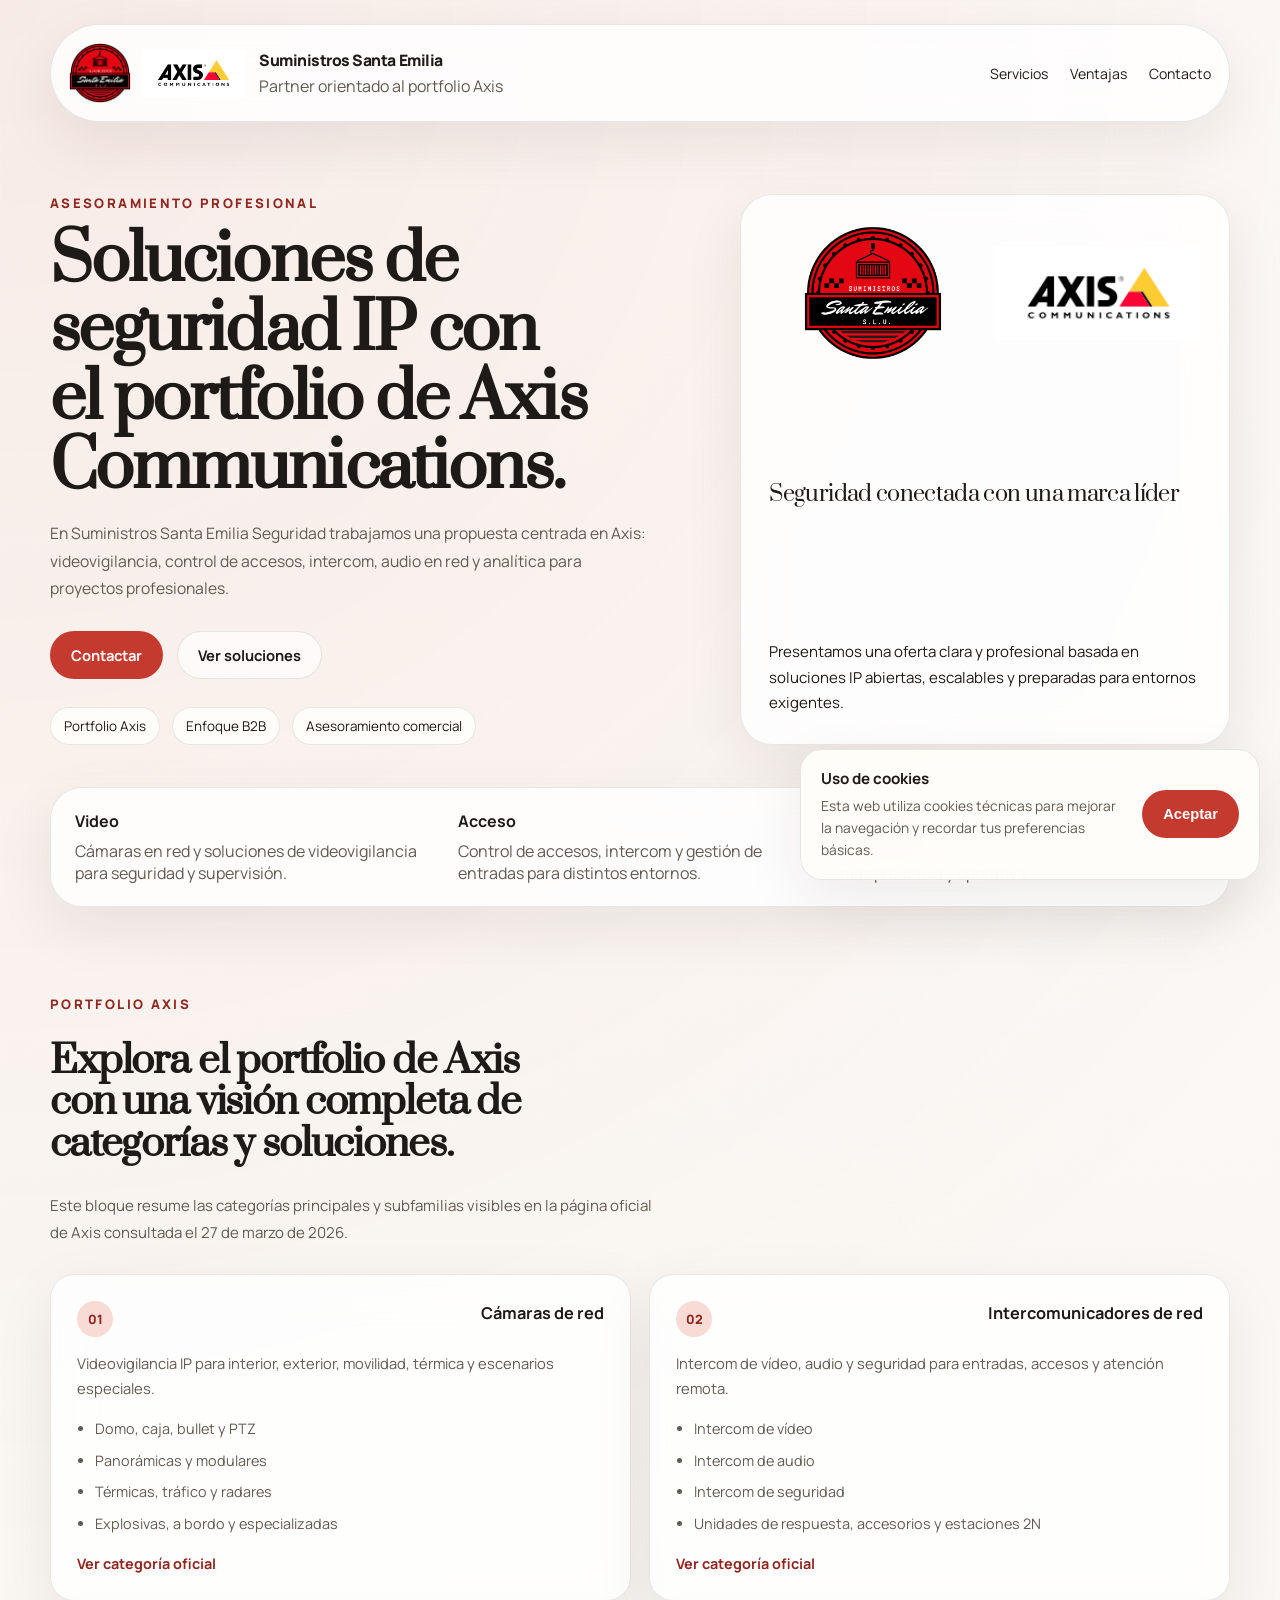
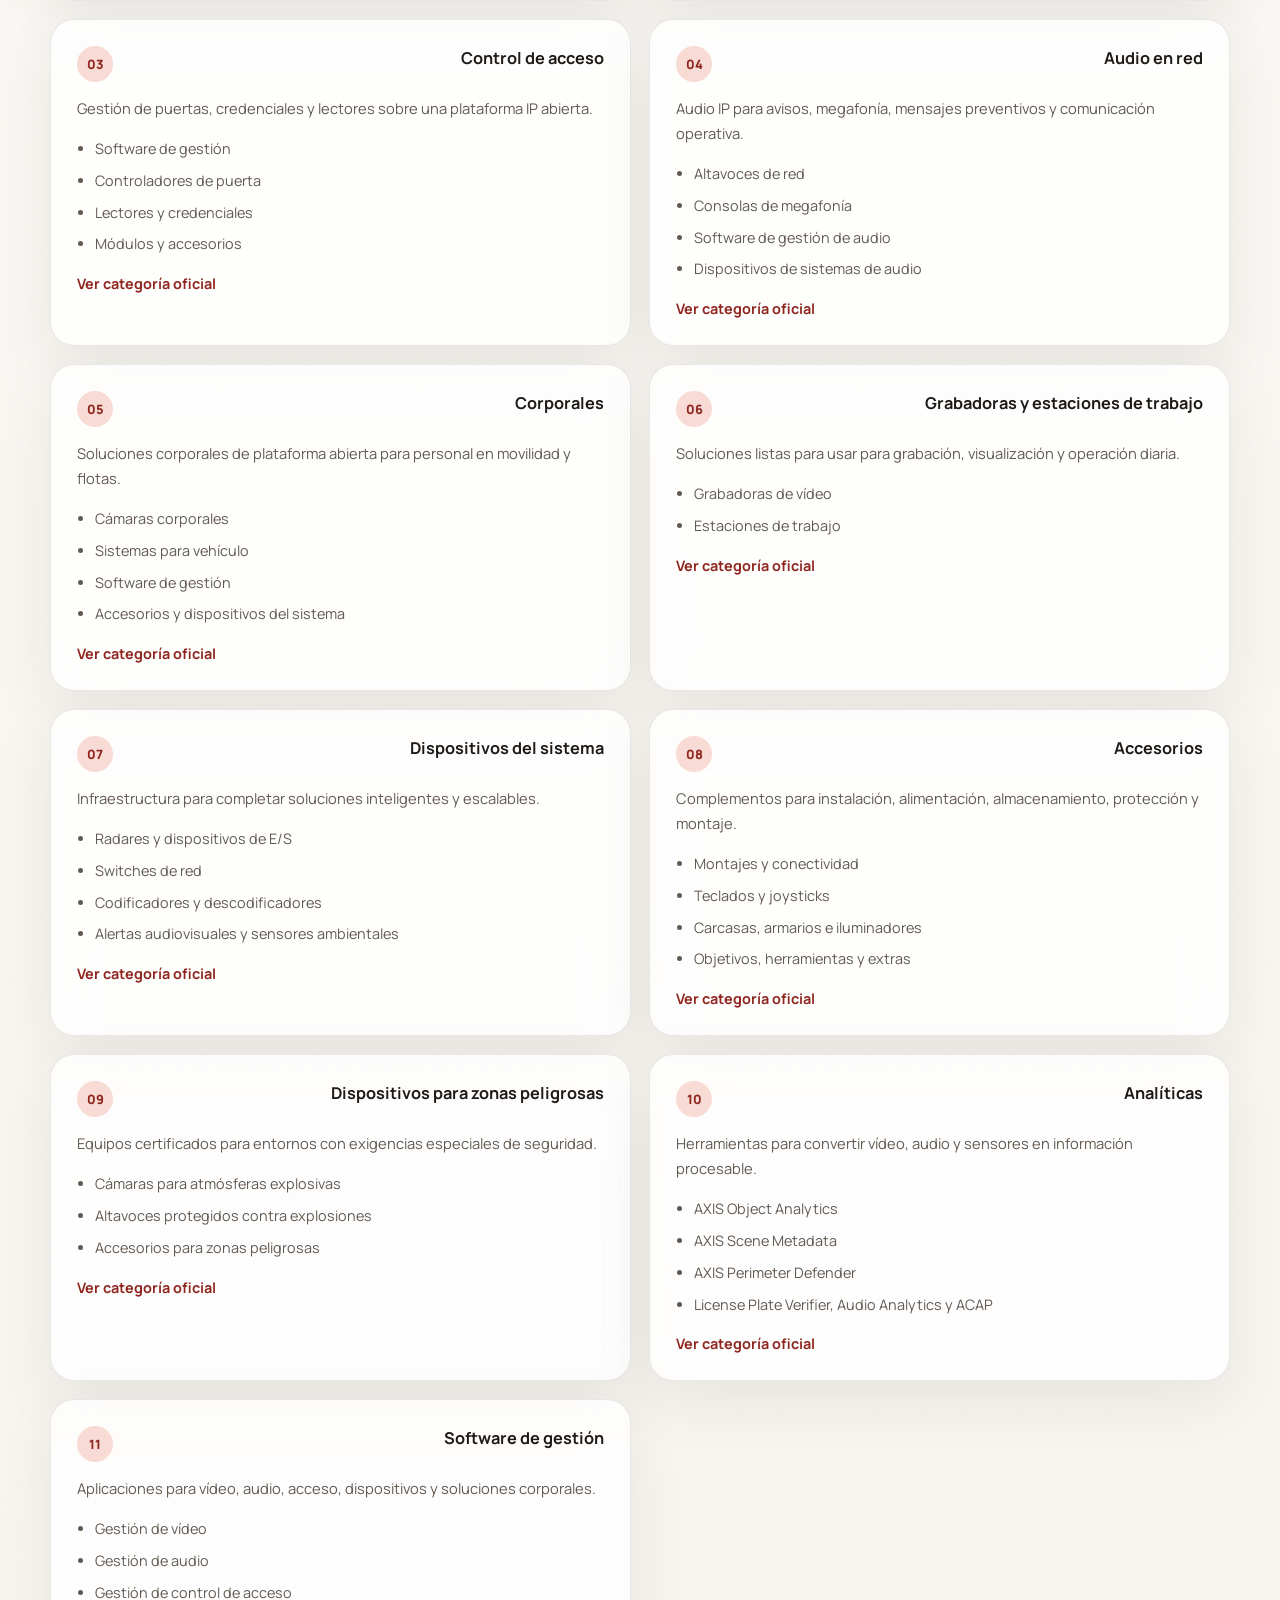
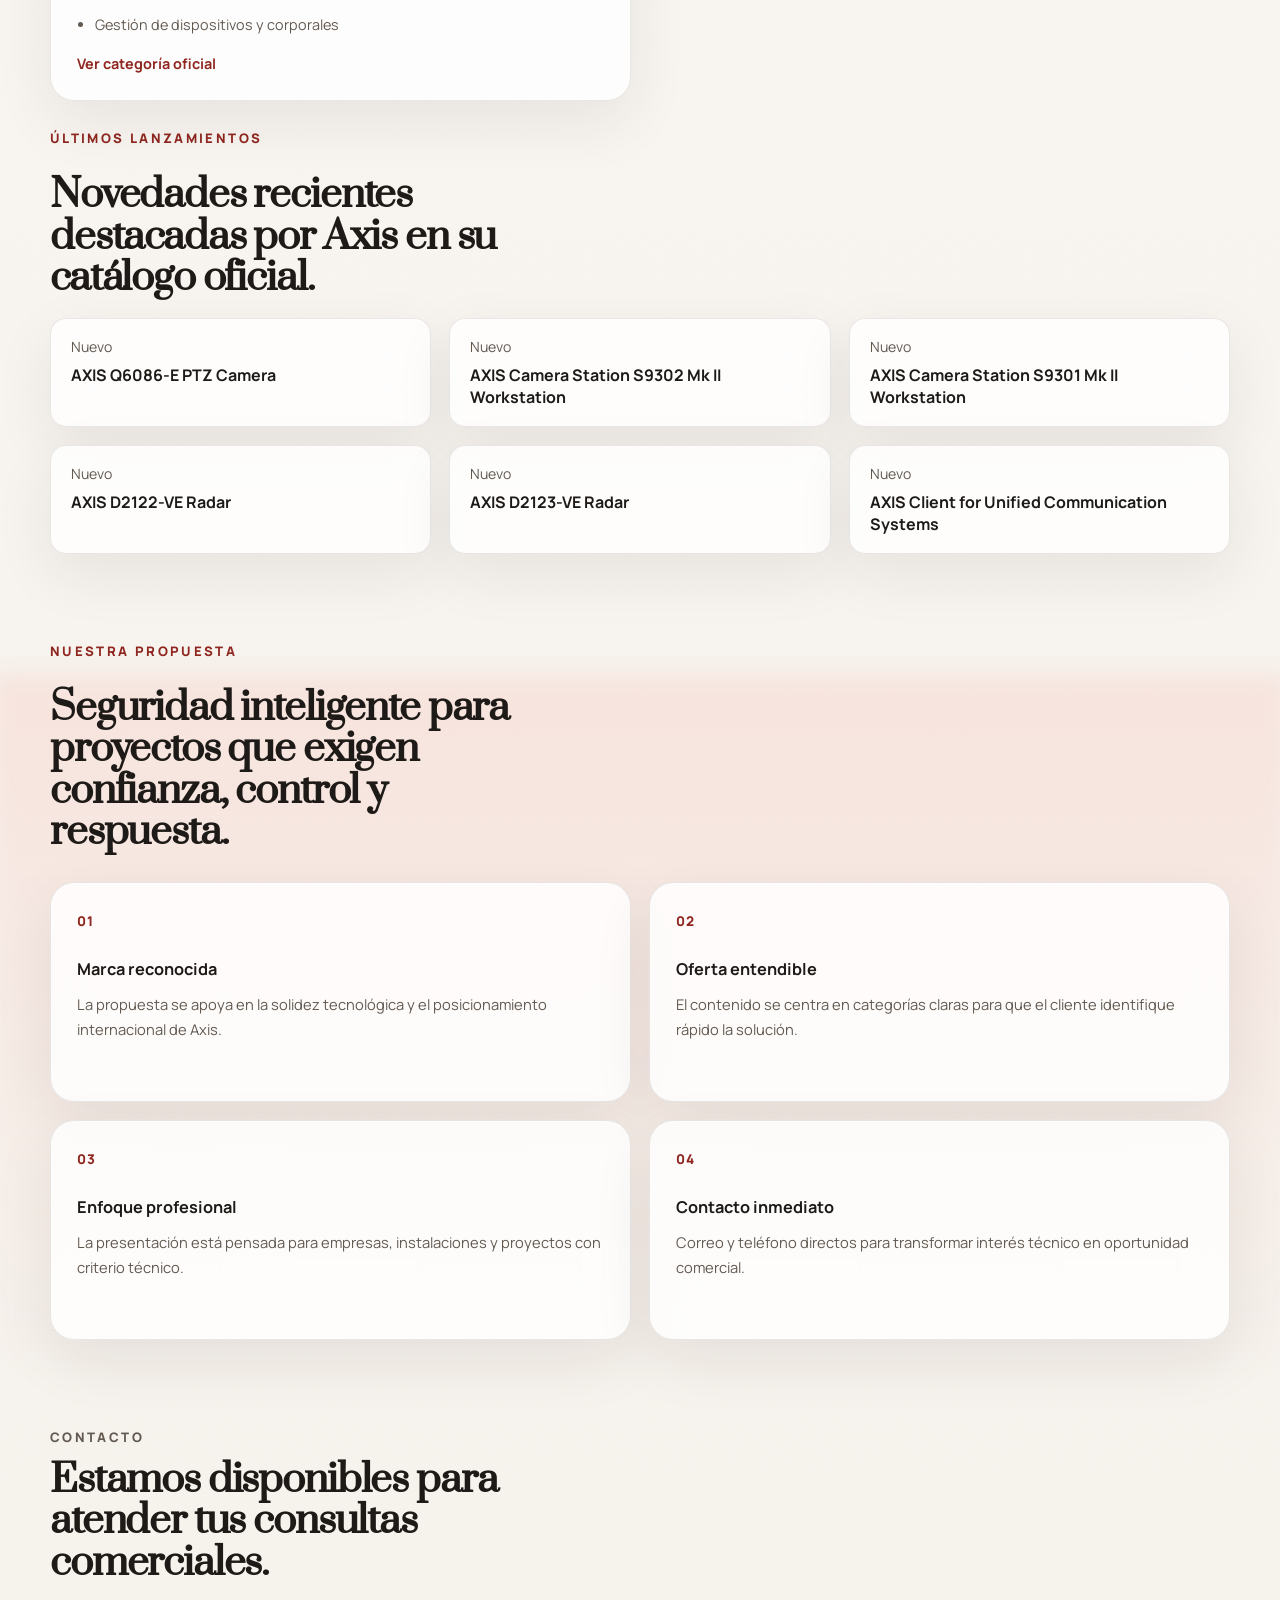
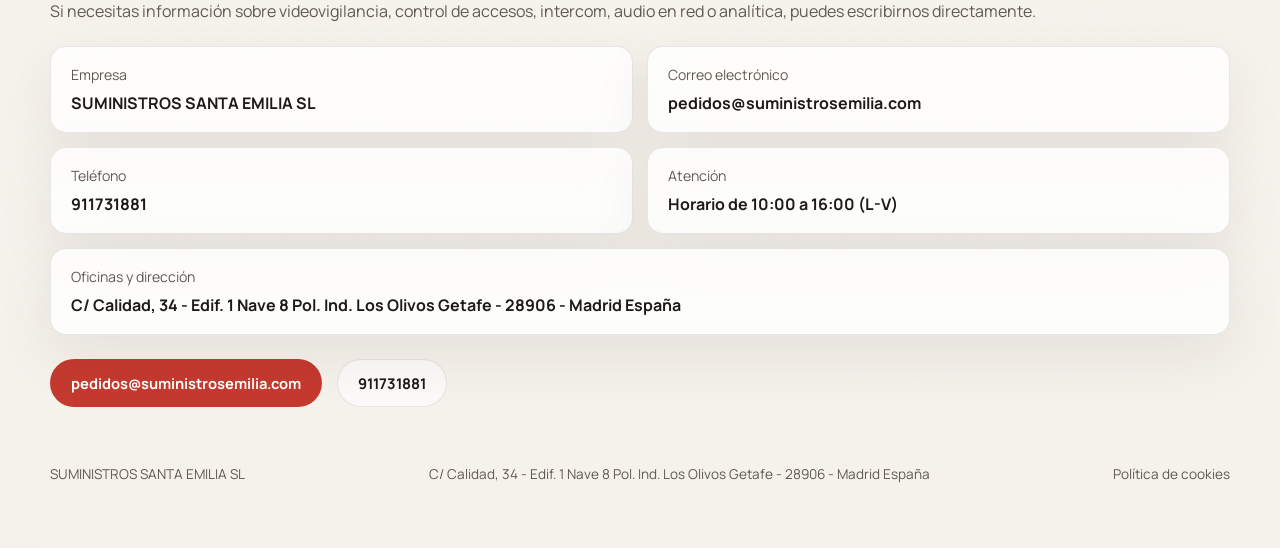
<file: index.html>
<!doctype html>
<html lang="es">
  <head>
    <meta charset="UTF-8" />
    <meta name="viewport" content="width=device-width, initial-scale=1.0" />
    <title>Suministros Santa Emilia Seguridad | Partner Axis</title>
    <meta
      name="description"
      content="Suministros Santa Emilia Seguridad ofrece soluciones Axis para videovigilancia, control de accesos, intercom, audio en red y analítica."
    />
    <link rel="preconnect" href="https://fonts.googleapis.com" />
    <link rel="preconnect" href="https://fonts.gstatic.com" crossorigin />
    <link
      href="https://fonts.googleapis.com/css2?family=Manrope:wght@400;500;600;700;800&family=Prata&display=swap"
      rel="stylesheet"
    />
    <link rel="stylesheet" href="./styles.css" />
  </head>
  <body>
    <div class="page-shell">
      <header class="site-header">
        <a class="brand" href="#inicio" aria-label="Ir al inicio">
          <div class="brand-logos">
            <img
              class="brand-logo"
              src="./public/logo-santa-emilia.png"
              alt="Logo de Suministros Santa Emilia"
            />
            <img
              class="brand-logo"
              src="./public/logo-axis.png"
              alt="Logo de Axis Communications"
            />
          </div>
          <div class="brand-copy">
            <span class="brand-name">Suministros Santa Emilia</span>
            <span class="brand-tag">Partner orientado al portfolio Axis</span>
          </div>
        </a>
        <nav class="site-nav" aria-label="Principal">
          <a href="#servicios">Servicios</a>
          <a href="#ventajas">Ventajas</a>
          <a href="#contacto">Contacto</a>
        </nav>
      </header>

      <main>
        <section class="hero" id="inicio">
          <div class="hero-copy">
            <p class="eyebrow">Asesoramiento profesional</p>
            <h1>Soluciones de seguridad IP con el portfolio de Axis Communications.</h1>
            <p class="hero-text">
              En Suministros Santa Emilia Seguridad trabajamos una propuesta centrada en Axis:
              videovigilancia, control de accesos, intercom, audio en red y analítica para proyectos
              profesionales.
            </p>
            <div class="hero-actions">
              <a class="button button-primary" href="mailto:pedidos@suministrosemilia.com">Contactar</a>
              <a class="button button-secondary" href="#servicios">Ver soluciones</a>
            </div>
            <ul class="hero-points" aria-label="Puntos clave">
              <li>Portfolio Axis</li>
              <li>Enfoque B2B</li>
              <li>Asesoramiento comercial</li>
            </ul>
          </div>

          <aside class="hero-card">
            <div class="logo-stack">
              <div class="hero-logo-pair">
                <img
                  class="partner-logo partner-logo-main"
                  src="./public/logo-santa-emilia.png"
                  alt="Suministros Santa Emilia"
                />
                <img
                  class="partner-logo partner-logo-axis"
                  src="./public/logo-axis.png"
                  alt="Axis Communications"
                />
              </div>
            </div>
            <p class="card-title">Seguridad conectada con una marca líder</p>
            <p class="card-text">
              Presentamos una oferta clara y profesional basada en soluciones IP abiertas, escalables y
              preparadas para entornos exigentes.
            </p>
          </aside>
        </section>

        <section class="trust-strip" aria-label="Enfoque comercial">
          <div>
            <strong>Video</strong>
            <span>Cámaras en red y soluciones de videovigilancia para seguridad y supervisión.</span>
          </div>
          <div>
            <strong>Acceso</strong>
            <span>Control de accesos, intercom y gestión de entradas para distintos entornos.</span>
          </div>
          <div>
            <strong>Inteligencia</strong>
            <span>Audio, software y analítica para una seguridad más proactiva y operativa.</span>
          </div>
        </section>

        <section class="section" id="servicios">
          <div class="section-heading">
            <p class="eyebrow">Portfolio Axis</p>
            <h2>Explora el portfolio de Axis con una visión completa de categorías y soluciones.</h2>
          </div>
          <p class="section-intro">
            Este bloque resume las categorías principales y subfamilias visibles en la página oficial de
            Axis consultada el 27 de marzo de 2026.
          </p>
          <div class="grid grid-portfolio">
            <article class="card product-card">
              <div class="product-card-top">
                <span class="product-kicker">01</span>
                <h3>Cámaras de red</h3>
              </div>
              <p>Videovigilancia IP para interior, exterior, movilidad, térmica y escenarios especiales.</p>
              <ul class="product-list">
                <li>Domo, caja, bullet y PTZ</li>
                <li>Panorámicas y modulares</li>
                <li>Térmicas, tráfico y radares</li>
                <li>Explosivas, a bordo y especializadas</li>
              </ul>
              <a class="text-link" href="https://www.axis.com/es-es/products">Ver categoría oficial</a>
            </article>
            <article class="card product-card">
              <div class="product-card-top">
                <span class="product-kicker">02</span>
                <h3>Intercomunicadores de red</h3>
              </div>
              <p>Intercom de vídeo, audio y seguridad para entradas, accesos y atención remota.</p>
              <ul class="product-list">
                <li>Intercom de vídeo</li>
                <li>Intercom de audio</li>
                <li>Intercom de seguridad</li>
                <li>Unidades de respuesta, accesorios y estaciones 2N</li>
              </ul>
              <a class="text-link" href="https://www.axis.com/es-es/products">Ver categoría oficial</a>
            </article>
            <article class="card product-card">
              <div class="product-card-top">
                <span class="product-kicker">03</span>
                <h3>Control de acceso</h3>
              </div>
              <p>Gestión de puertas, credenciales y lectores sobre una plataforma IP abierta.</p>
              <ul class="product-list">
                <li>Software de gestión</li>
                <li>Controladores de puerta</li>
                <li>Lectores y credenciales</li>
                <li>Módulos y accesorios</li>
              </ul>
              <a class="text-link" href="https://www.axis.com/es-es/products">Ver categoría oficial</a>
            </article>
            <article class="card product-card">
              <div class="product-card-top">
                <span class="product-kicker">04</span>
                <h3>Audio en red</h3>
              </div>
              <p>Audio IP para avisos, megafonía, mensajes preventivos y comunicación operativa.</p>
              <ul class="product-list">
                <li>Altavoces de red</li>
                <li>Consolas de megafonía</li>
                <li>Software de gestión de audio</li>
                <li>Dispositivos de sistemas de audio</li>
              </ul>
              <a class="text-link" href="https://www.axis.com/es-es/products">Ver categoría oficial</a>
            </article>
            <article class="card product-card">
              <div class="product-card-top">
                <span class="product-kicker">05</span>
                <h3>Corporales</h3>
              </div>
              <p>Soluciones corporales de plataforma abierta para personal en movilidad y flotas.</p>
              <ul class="product-list">
                <li>Cámaras corporales</li>
                <li>Sistemas para vehículo</li>
                <li>Software de gestión</li>
                <li>Accesorios y dispositivos del sistema</li>
              </ul>
              <a class="text-link" href="https://www.axis.com/es-es/products">Ver categoría oficial</a>
            </article>
            <article class="card product-card">
              <div class="product-card-top">
                <span class="product-kicker">06</span>
                <h3>Grabadoras y estaciones de trabajo</h3>
              </div>
              <p>Soluciones listas para usar para grabación, visualización y operación diaria.</p>
              <ul class="product-list">
                <li>Grabadoras de vídeo</li>
                <li>Estaciones de trabajo</li>
              </ul>
              <a class="text-link" href="https://www.axis.com/es-es/products">Ver categoría oficial</a>
            </article>
            <article class="card product-card">
              <div class="product-card-top">
                <span class="product-kicker">07</span>
                <h3>Dispositivos del sistema</h3>
              </div>
              <p>Infraestructura para completar soluciones inteligentes y escalables.</p>
              <ul class="product-list">
                <li>Radares y dispositivos de E/S</li>
                <li>Switches de red</li>
                <li>Codificadores y descodificadores</li>
                <li>Alertas audiovisuales y sensores ambientales</li>
              </ul>
              <a class="text-link" href="https://www.axis.com/es-es/products">Ver categoría oficial</a>
            </article>
            <article class="card product-card">
              <div class="product-card-top">
                <span class="product-kicker">08</span>
                <h3>Accesorios</h3>
              </div>
              <p>Complementos para instalación, alimentación, almacenamiento, protección y montaje.</p>
              <ul class="product-list">
                <li>Montajes y conectividad</li>
                <li>Teclados y joysticks</li>
                <li>Carcasas, armarios e iluminadores</li>
                <li>Objetivos, herramientas y extras</li>
              </ul>
              <a class="text-link" href="https://www.axis.com/es-es/products">Ver categoría oficial</a>
            </article>
            <article class="card product-card">
              <div class="product-card-top">
                <span class="product-kicker">09</span>
                <h3>Dispositivos para zonas peligrosas</h3>
              </div>
              <p>Equipos certificados para entornos con exigencias especiales de seguridad.</p>
              <ul class="product-list">
                <li>Cámaras para atmósferas explosivas</li>
                <li>Altavoces protegidos contra explosiones</li>
                <li>Accesorios para zonas peligrosas</li>
              </ul>
              <a class="text-link" href="https://www.axis.com/es-es/products">Ver categoría oficial</a>
            </article>
            <article class="card product-card">
              <div class="product-card-top">
                <span class="product-kicker">10</span>
                <h3>Analíticas</h3>
              </div>
              <p>Herramientas para convertir vídeo, audio y sensores en información procesable.</p>
              <ul class="product-list">
                <li>AXIS Object Analytics</li>
                <li>AXIS Scene Metadata</li>
                <li>AXIS Perimeter Defender</li>
                <li>License Plate Verifier, Audio Analytics y ACAP</li>
              </ul>
              <a class="text-link" href="https://www.axis.com/es-es/products">Ver categoría oficial</a>
            </article>
            <article class="card product-card">
              <div class="product-card-top">
                <span class="product-kicker">11</span>
                <h3>Software de gestión</h3>
              </div>
              <p>Aplicaciones para vídeo, audio, acceso, dispositivos y soluciones corporales.</p>
              <ul class="product-list">
                <li>Gestión de vídeo</li>
                <li>Gestión de audio</li>
                <li>Gestión de control de acceso</li>
                <li>Gestión de dispositivos y corporales</li>
              </ul>
              <a class="text-link" href="https://www.axis.com/es-es/products">Ver categoría oficial</a>
            </article>
          </div>
          <div class="launches-block">
            <div class="section-heading section-heading-compact">
              <p class="eyebrow">Últimos lanzamientos</p>
              <h2>Novedades recientes destacadas por Axis en su catálogo oficial.</h2>
            </div>
            <div class="grid grid-launches">
              <article class="note-card">
                <span class="note-label">Nuevo</span>
                <strong>AXIS Q6086-E PTZ Camera</strong>
              </article>
              <article class="note-card">
                <span class="note-label">Nuevo</span>
                <strong>AXIS Camera Station S9302 Mk II Workstation</strong>
              </article>
              <article class="note-card">
                <span class="note-label">Nuevo</span>
                <strong>AXIS Camera Station S9301 Mk II Workstation</strong>
              </article>
              <article class="note-card">
                <span class="note-label">Nuevo</span>
                <strong>AXIS D2122-VE Radar</strong>
              </article>
              <article class="note-card">
                <span class="note-label">Nuevo</span>
                <strong>AXIS D2123-VE Radar</strong>
              </article>
              <article class="note-card">
                <span class="note-label">Nuevo</span>
                <strong>AXIS Client for Unified Communication Systems</strong>
              </article>
            </div>
          </div>
        </section>

        <section class="section section-highlight" id="ventajas">
          <div class="section-heading">
            <p class="eyebrow">Nuestra propuesta</p>
            <h2>Seguridad inteligente para proyectos que exigen confianza, control y respuesta.</h2>
          </div>
          <div class="grid grid-benefits">
            <article class="benefit">
              <span class="benefit-number">01</span>
              <h3>Marca reconocida</h3>
              <p>La propuesta se apoya en la solidez tecnológica y el posicionamiento internacional de Axis.</p>
            </article>
            <article class="benefit">
              <span class="benefit-number">02</span>
              <h3>Oferta entendible</h3>
              <p>El contenido se centra en categorías claras para que el cliente identifique rápido la solución.</p>
            </article>
            <article class="benefit">
              <span class="benefit-number">03</span>
              <h3>Enfoque profesional</h3>
              <p>La presentación está pensada para empresas, instalaciones y proyectos con criterio técnico.</p>
            </article>
            <article class="benefit">
              <span class="benefit-number">04</span>
              <h3>Contacto inmediato</h3>
              <p>Correo y teléfono directos para transformar interés técnico en oportunidad comercial.</p>
            </article>
          </div>
        </section>

        <section class="section contact-section" id="contacto">
          <div class="contact-copy">
            <p class="eyebrow">Contacto</p>
            <h2>Estamos disponibles para atender tus consultas comerciales.</h2>
            <p>
              Si necesitas información sobre videovigilancia, control de accesos, intercom, audio en
              red o analítica, puedes escribirnos directamente.
            </p>
            <div class="contact-notes">
              <div class="note-card">
                <span class="note-label">Empresa</span>
                <strong>SUMINISTROS SANTA EMILIA SL</strong>
              </div>
              <div class="note-card">
                <span class="note-label">Correo electrónico</span>
                <strong id="contact-email-display">pedidos@suministrosemilia.com</strong>
              </div>
              <div class="note-card">
                <span class="note-label">Teléfono</span>
                <strong><a href="tel:+34911731881">911731881</a></strong>
              </div>
              <div class="note-card">
                <span class="note-label">Atención</span>
                <strong>Horario de 10:00 a 16:00 (L-V)</strong>
              </div>
              <div class="note-card note-card-wide">
                <span class="note-label">Oficinas y dirección</span>
                <strong>
                  C/ Calidad, 34 - Edif. 1 Nave 8 Pol. Ind. Los Olivos Getafe - 28906 - Madrid España
                </strong>
              </div>
            </div>
            <a class="button button-primary contact-email-button" href="mailto:pedidos@suministrosemilia.com">
              pedidos@suministrosemilia.com
            </a>
            <a class="button button-secondary contact-phone-button" href="tel:+34911731881">
              911731881
            </a>
          </div>
        </section>
      </main>

      <footer class="site-footer">
        <p>SUMINISTROS SANTA EMILIA SL</p>
        <p>C/ Calidad, 34 - Edif. 1 Nave 8 Pol. Ind. Los Olivos Getafe - 28906 - Madrid España</p>
        <p><a href="./politica-cookies.html">Política de cookies</a></p>
      </footer>
    </div>
    <div class="cookie-banner" id="cookie-banner" hidden>
      <div class="cookie-copy">
        <strong>Uso de cookies</strong>
        <p>
          Esta web utiliza cookies técnicas para mejorar la navegación y recordar tus preferencias
          básicas.
        </p>
      </div>
      <button class="button button-primary cookie-button" id="cookie-accept" type="button">
        Aceptar
      </button>
    </div>
    <script>
      const cookieBanner = document.getElementById("cookie-banner");
      const cookieAccept = document.getElementById("cookie-accept");
      const cookieKey = "sse_cookie_accepted";

      if (cookieBanner && cookieAccept) {
        const accepted = window.localStorage.getItem(cookieKey);

        if (!accepted) {
          cookieBanner.hidden = false;
        }

        cookieAccept.addEventListener("click", () => {
          window.localStorage.setItem(cookieKey, "true");
          cookieBanner.hidden = true;
        });
      }
    </script>
  </body>
</html>
</file>
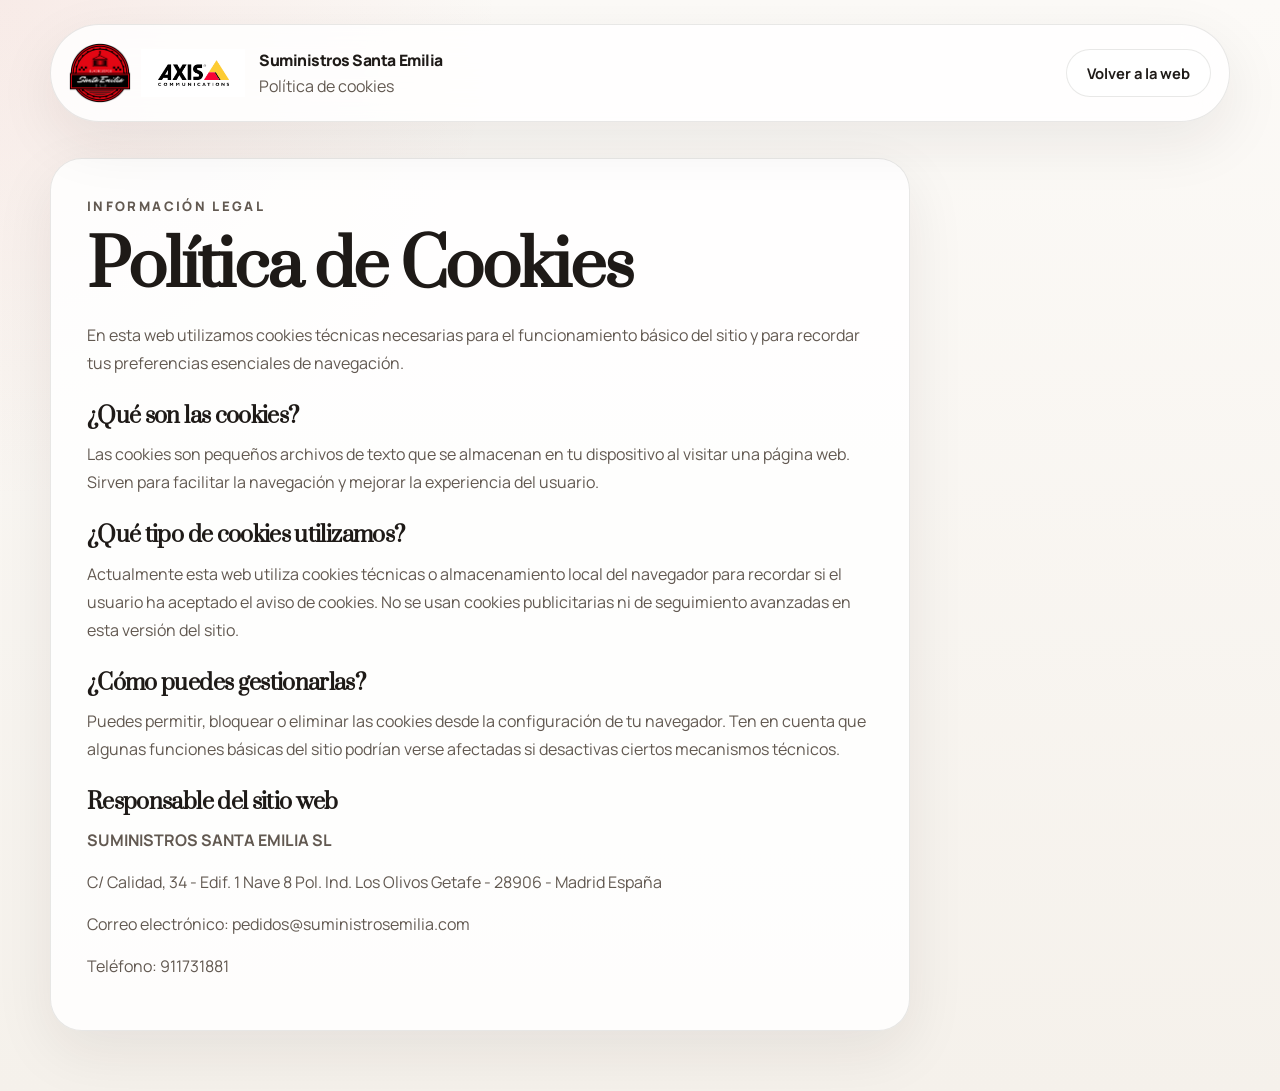
<file: politica-cookies.html>
<!doctype html>
<html lang="es">
  <head>
    <meta charset="UTF-8" />
    <meta name="viewport" content="width=device-width, initial-scale=1.0" />
    <title>Política de Cookies | Suministros Santa Emilia</title>
    <meta
      name="description"
      content="Política de cookies de Suministros Santa Emilia Seguridad."
    />
    <link rel="preconnect" href="https://fonts.googleapis.com" />
    <link rel="preconnect" href="https://fonts.gstatic.com" crossorigin />
    <link
      href="https://fonts.googleapis.com/css2?family=Manrope:wght@400;500;600;700;800&family=Prata&display=swap"
      rel="stylesheet"
    />
    <link rel="stylesheet" href="./styles.css" />
  </head>
  <body>
    <div class="page-shell legal-shell">
      <header class="site-header legal-header">
        <a class="brand" href="./index.html" aria-label="Volver al inicio">
          <div class="brand-logos">
            <img
              class="brand-logo"
              src="./public/logo-santa-emilia.png"
              alt="Logo de Suministros Santa Emilia"
            />
            <img
              class="brand-logo"
              src="./public/logo-axis.png"
              alt="Logo de Axis Communications"
            />
          </div>
          <div class="brand-copy">
            <span class="brand-name">Suministros Santa Emilia</span>
            <span class="brand-tag">Política de cookies</span>
          </div>
        </a>
        <a class="button button-secondary" href="./index.html">Volver a la web</a>
      </header>

      <main class="legal-page">
        <section class="legal-card">
          <p class="eyebrow">Información legal</p>
          <h1>Política de Cookies</h1>
          <p>
            En esta web utilizamos cookies técnicas necesarias para el funcionamiento básico del sitio y
            para recordar tus preferencias esenciales de navegación.
          </p>

          <h2>¿Qué son las cookies?</h2>
          <p>
            Las cookies son pequeños archivos de texto que se almacenan en tu dispositivo al visitar una
            página web. Sirven para facilitar la navegación y mejorar la experiencia del usuario.
          </p>

          <h2>¿Qué tipo de cookies utilizamos?</h2>
          <p>
            Actualmente esta web utiliza cookies técnicas o almacenamiento local del navegador para
            recordar si el usuario ha aceptado el aviso de cookies. No se usan cookies publicitarias ni
            de seguimiento avanzadas en esta versión del sitio.
          </p>

          <h2>¿Cómo puedes gestionarlas?</h2>
          <p>
            Puedes permitir, bloquear o eliminar las cookies desde la configuración de tu navegador. Ten
            en cuenta que algunas funciones básicas del sitio podrían verse afectadas si desactivas
            ciertos mecanismos técnicos.
          </p>

          <h2>Responsable del sitio web</h2>
          <p><strong>SUMINISTROS SANTA EMILIA SL</strong></p>
          <p>
            C/ Calidad, 34 - Edif. 1 Nave 8 Pol. Ind. Los Olivos Getafe - 28906 - Madrid España
          </p>
          <p>Correo electrónico: <a href="mailto:pedidos@suministrosemilia.com">pedidos@suministrosemilia.com</a></p>
          <p>Teléfono: <a href="tel:+34911731881">911731881</a></p>
        </section>
      </main>
    </div>
  </body>
</html>
</file>
<file: styles.css>
:root {
  --bg: #f5f1eb;
  --surface: rgba(255, 255, 255, 0.82);
  --surface-strong: #fffdf9;
  --line: rgba(37, 30, 23, 0.1);
  --text: #1e1a17;
  --muted: #625951;
  --accent: #c53a2f;
  --accent-soft: #f7dbd4;
  --accent-dark: #8f261f;
  --shadow: 0 20px 60px rgba(41, 29, 20, 0.08);
  --radius-xl: 32px;
  --radius-lg: 24px;
  --radius-md: 16px;
  --container: 1180px;
}

* {
  box-sizing: border-box;
}

html {
  scroll-behavior: smooth;
}

body {
  margin: 0;
  font-family: "Manrope", sans-serif;
  color: var(--text);
  background:
    radial-gradient(circle at top left, rgba(197, 58, 47, 0.08), transparent 30%),
    linear-gradient(180deg, #fcfaf7 0%, var(--bg) 100%);
}

img {
  display: block;
  max-width: 100%;
}

a {
  color: inherit;
  text-decoration: none;
}

.page-shell {
  width: min(calc(100% - 32px), var(--container));
  margin: 0 auto;
  padding: 24px 0 40px;
}

.site-header,
.trust-strip,
.card,
.benefit,
.hero-card,
.note-card {
  backdrop-filter: blur(20px);
  background: var(--surface);
  border: 1px solid var(--line);
  box-shadow: var(--shadow);
}

.site-header {
  position: sticky;
  top: 16px;
  z-index: 5;
  display: flex;
  align-items: center;
  justify-content: space-between;
  gap: 20px;
  padding: 14px 18px;
  border-radius: 999px;
}

.brand {
  display: flex;
  align-items: center;
  gap: 14px;
}

.brand-logos {
  display: flex;
  align-items: center;
  gap: 10px;
}

.brand-logo {
  width: 62px;
  height: 62px;
  object-fit: contain;
}

.brand-logos .brand-logo:last-child {
  width: 104px;
  height: 68px;
}

.brand-copy {
  display: flex;
  flex-direction: column;
  gap: 4px;
}

.brand-name {
  font-weight: 800;
  letter-spacing: -0.03em;
  font-size: 0.98rem;
}

.brand-tag,
.hero-text,
.card p,
.benefit p,
.contact-copy p,
.site-footer p,
.trust-strip span,
.form-feedback {
  color: var(--muted);
}

.site-nav {
  display: flex;
  align-items: center;
  gap: 22px;
  font-size: 0.88rem;
}

.site-nav a:hover {
  color: var(--accent-dark);
}

.hero {
  display: grid;
  grid-template-columns: 1.15fr 0.85fr;
  gap: 28px;
  padding: 72px 0 42px;
}

.eyebrow {
  margin: 0 0 14px;
  color: var(--accent-dark);
  font-size: 0.82rem;
  font-weight: 800;
  letter-spacing: 0.18em;
  text-transform: uppercase;
}

h1,
h2,
.card-title {
  margin: 0;
  font-family: "Prata", serif;
  letter-spacing: -0.03em;
  line-height: 1.08;
}

h1 {
  max-width: 12ch;
  font-size: clamp(2.5rem, 5vw, 4.2rem);
}

h2 {
  max-width: 18ch;
  font-size: clamp(1.7rem, 3vw, 2.6rem);
}

.hero-text {
  max-width: 60ch;
  margin: 18px 0 0;
  font-size: 0.98rem;
  line-height: 1.75;
}

.hero-actions {
  display: flex;
  flex-wrap: wrap;
  gap: 14px;
  margin-top: 28px;
}

.button {
  display: inline-flex;
  align-items: center;
  justify-content: center;
  min-height: 48px;
  padding: 0 20px;
  border-radius: 999px;
  border: 1px solid transparent;
  font-size: 0.92rem;
  font-weight: 700;
  transition:
    transform 180ms ease,
    background 180ms ease,
    color 180ms ease,
    border-color 180ms ease;
}

.button:hover {
  transform: translateY(-1px);
}

.button-primary {
  background: var(--accent);
  color: #fff;
}

.button-primary:hover {
  background: var(--accent-dark);
}

.button-secondary {
  border-color: var(--line);
  background: rgba(255, 255, 255, 0.64);
}

.hero-points {
  display: flex;
  flex-wrap: wrap;
  gap: 12px;
  padding: 0;
  margin: 28px 0 0;
  list-style: none;
}

.hero-points li,
.partner-chip {
  padding: 9px 13px;
  border-radius: 999px;
  background: var(--surface-strong);
  border: 1px solid var(--line);
  font-size: 0.84rem;
}

.hero-card {
  display: flex;
  flex-direction: column;
  justify-content: space-between;
  gap: 26px;
  padding: 28px;
  border-radius: var(--radius-xl);
}

.logo-stack {
  display: grid;
  gap: 18px;
  justify-items: start;
}

.hero-logo-pair {
  display: grid;
  grid-template-columns: repeat(2, minmax(0, 1fr));
  gap: 18px;
  align-items: center;
  width: 100%;
}

.partner-logo-main {
  width: min(100%, 220px);
  height: 140px;
  object-fit: contain;
}

.partner-logo-axis {
  width: min(100%, 220px);
  height: 140px;
  object-fit: contain;
}

.card-title {
  font-size: 1.35rem;
}

.card-text {
  margin: 12px 0 0;
  font-size: 0.94rem;
  line-height: 1.7;
}

.trust-strip {
  display: grid;
  grid-template-columns: repeat(3, 1fr);
  gap: 18px;
  padding: 22px 24px;
  border-radius: var(--radius-xl);
}

.trust-strip strong {
  display: block;
  margin-bottom: 8px;
}

.section {
  padding: 88px 0 0;
}

.section-heading {
  display: flex;
  flex-direction: column;
  gap: 14px;
  margin-bottom: 28px;
}

.section-heading-compact {
  margin-bottom: 18px;
}

.section-intro {
  max-width: 68ch;
  margin: 0 0 28px;
  color: var(--muted);
  font-size: 0.94rem;
  line-height: 1.75;
}

.grid {
  display: grid;
  gap: 18px;
}

.grid-services {
  grid-template-columns: repeat(3, minmax(0, 1fr));
}

.grid-portfolio {
  grid-template-columns: repeat(2, minmax(0, 1fr));
}

.grid-launches {
  grid-template-columns: repeat(3, minmax(0, 1fr));
}

.card,
.benefit {
  min-height: 220px;
  padding: 26px;
  border-radius: var(--radius-lg);
}

.card h3,
.benefit h3 {
  margin: 0 0 12px;
  font-size: 1.02rem;
}

.card p,
.benefit p {
  margin: 0;
  font-size: 0.92rem;
  line-height: 1.7;
}

.product-card {
  min-height: auto;
}

.product-card-top {
  display: flex;
  align-items: center;
  justify-content: space-between;
  gap: 16px;
  margin-bottom: 14px;
}

.product-kicker {
  display: inline-flex;
  align-items: center;
  justify-content: center;
  min-width: 36px;
  min-height: 36px;
  border-radius: 999px;
  background: var(--accent-soft);
  color: var(--accent-dark);
  font-size: 0.8rem;
  font-weight: 800;
}

.product-list {
  display: grid;
  gap: 8px;
  margin: 16px 0 0;
  padding-left: 18px;
  color: var(--muted);
  font-size: 0.9rem;
  line-height: 1.65;
}

.text-link {
  display: inline-flex;
  margin-top: 18px;
  color: var(--accent-dark);
  font-size: 0.9rem;
  font-weight: 700;
}

.launches-block {
  padding-top: 28px;
}

.section-highlight {
  position: relative;
}

.section-highlight::before {
  content: "";
  position: absolute;
  inset: 120px -5% -40px;
  z-index: -1;
  background: linear-gradient(180deg, rgba(247, 219, 212, 0.65), rgba(255, 255, 255, 0));
  filter: blur(12px);
}

.grid-benefits {
  grid-template-columns: repeat(2, minmax(0, 1fr));
}

.benefit-number {
  display: inline-flex;
  margin-bottom: 28px;
  color: var(--accent-dark);
  font-size: 0.84rem;
  font-weight: 800;
  letter-spacing: 0.08em;
}

.contact-section {
  display: block;
}

.contact-notes {
  display: grid;
  grid-template-columns: repeat(2, minmax(0, 1fr));
  gap: 14px;
  margin-top: 24px;
  margin-bottom: 24px;
}

.note-card-wide {
  grid-column: 1 / -1;
}

.note-card {
  padding: 18px 20px;
  border-radius: var(--radius-md);
}

.note-label {
  display: block;
  margin-bottom: 8px;
  color: var(--muted);
  font-size: 0.88rem;
}

.contact-email-button {
  display: inline-flex;
  margin-right: 12px;
}

.contact-phone-button {
  display: inline-flex;
}

.site-footer {
  display: flex;
  justify-content: space-between;
  gap: 20px;
  padding: 44px 0 12px;
  font-size: 0.85rem;
}

.legal-shell {
  padding-bottom: 60px;
}

.legal-header {
  margin-bottom: 36px;
}

.legal-page {
  display: block;
}

.legal-card {
  max-width: 860px;
  padding: 36px;
  border: 1px solid var(--line);
  border-radius: var(--radius-xl);
  background: rgba(255, 255, 255, 0.85);
  box-shadow: var(--shadow);
}

.legal-card h1 {
  max-width: none;
  margin-bottom: 20px;
}

.legal-card h2 {
  max-width: none;
  margin-top: 28px;
  margin-bottom: 12px;
  font-size: 1.35rem;
}

.legal-card p {
  margin: 0 0 14px;
  color: var(--muted);
  line-height: 1.75;
}

.cookie-banner {
  position: fixed;
  right: 20px;
  bottom: 20px;
  z-index: 20;
  display: flex;
  align-items: center;
  gap: 18px;
  width: min(calc(100% - 24px), 460px);
  padding: 18px 20px;
  border: 1px solid var(--line);
  border-radius: 22px;
  background: rgba(255, 253, 249, 0.96);
  box-shadow: var(--shadow);
  backdrop-filter: blur(18px);
}

.cookie-banner[hidden] {
  display: none;
}

.cookie-copy strong {
  display: block;
  margin-bottom: 6px;
  font-size: 0.95rem;
}

.cookie-copy p {
  margin: 0;
  color: var(--muted);
  font-size: 0.86rem;
  line-height: 1.6;
}

.cookie-button {
  flex-shrink: 0;
}

@media (max-width: 980px) {
  .hero,
  .contact-section,
  .grid-services,
  .grid-benefits,
  .trust-strip,
  .grid-portfolio,
  .grid-launches {
    grid-template-columns: 1fr;
  }

  .site-header,
  .site-footer {
    border-radius: 28px;
  }
}

@media (max-width: 760px) {
  .page-shell {
    width: min(calc(100% - 20px), var(--container));
    padding-top: 12px;
  }

  .site-header {
    position: static;
    flex-direction: column;
    align-items: flex-start;
    border-radius: 28px;
  }

  .site-nav,
  .hero-actions,
  .hero-points,
  .site-footer {
    flex-direction: column;
    align-items: flex-start;
  }

  .hero-logo-pair {
    grid-template-columns: 1fr;
  }

  .contact-notes {
    grid-template-columns: 1fr;
  }

  .cookie-banner {
    left: 12px;
    right: 12px;
    bottom: 12px;
    width: auto;
    flex-direction: column;
    align-items: flex-start;
  }

  h1 {
    max-width: 10ch;
  }
}
</file>
